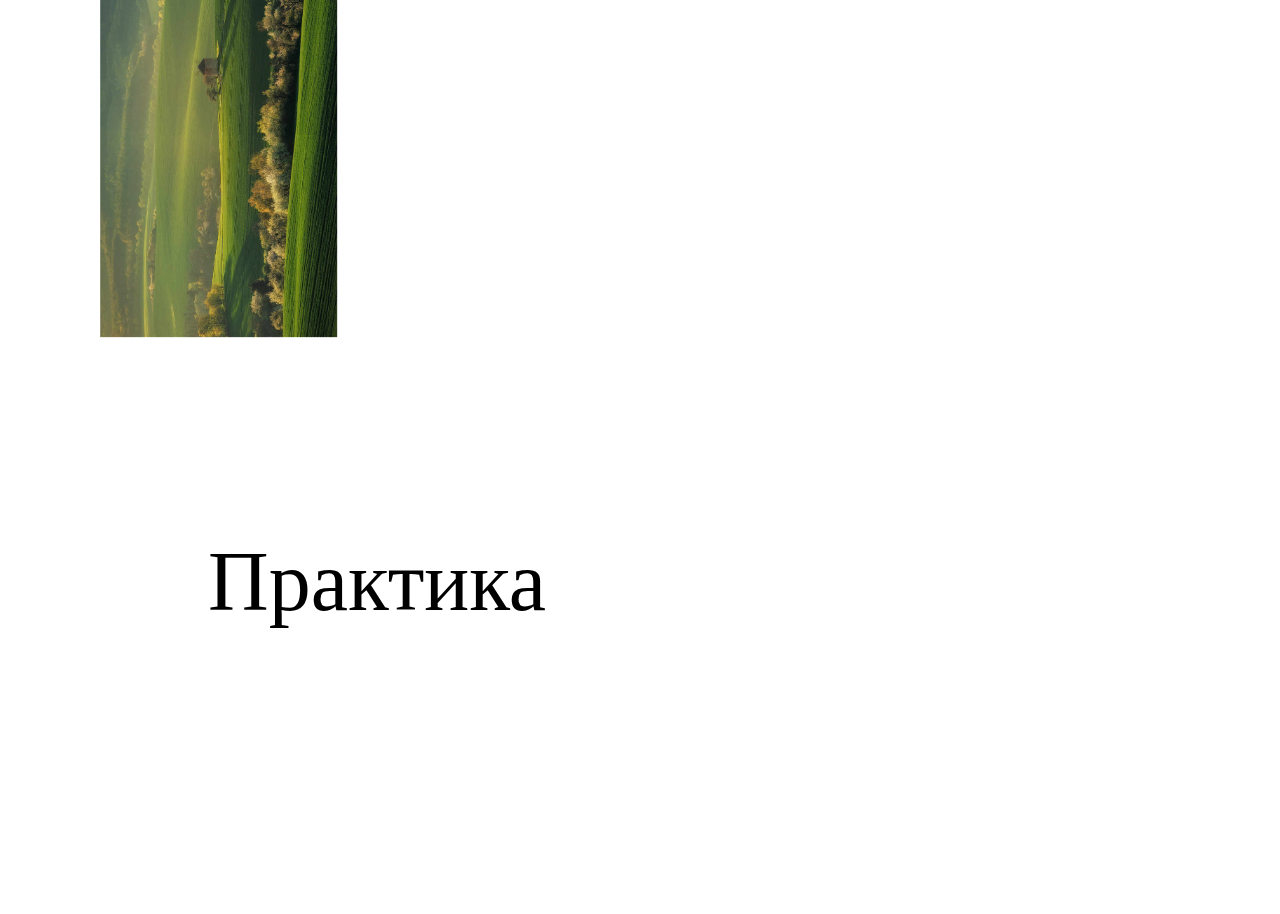
<file: 1 день/index.html>
<!DOCTYPE html>
<html>
<head>
	<meta charset="utf-8">
	<title></title>
	<link rel="stylesheet" type="text/css" href="style/index.css">
</head>
<body>
<img class="image" src="image\travel-photo_dk.jpg">
<p>Практика</p>
</body>
</html>
</file>
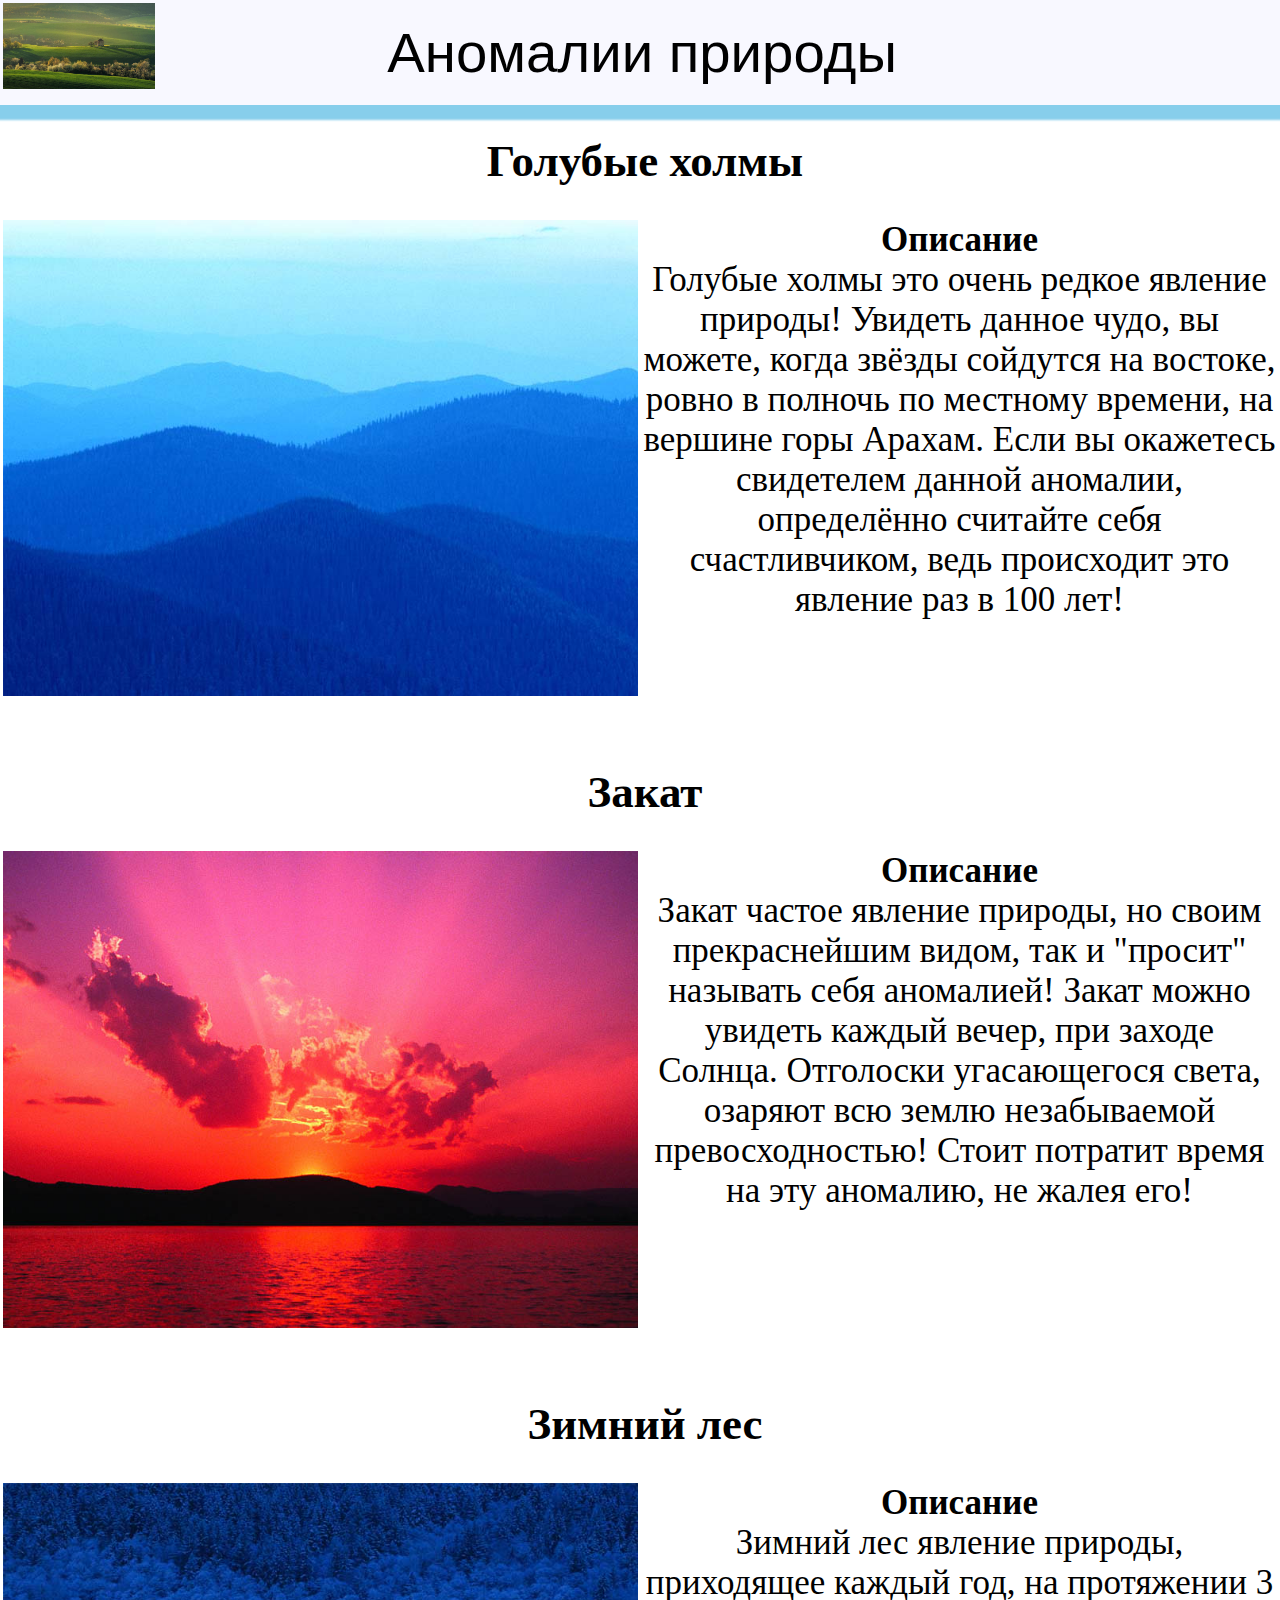
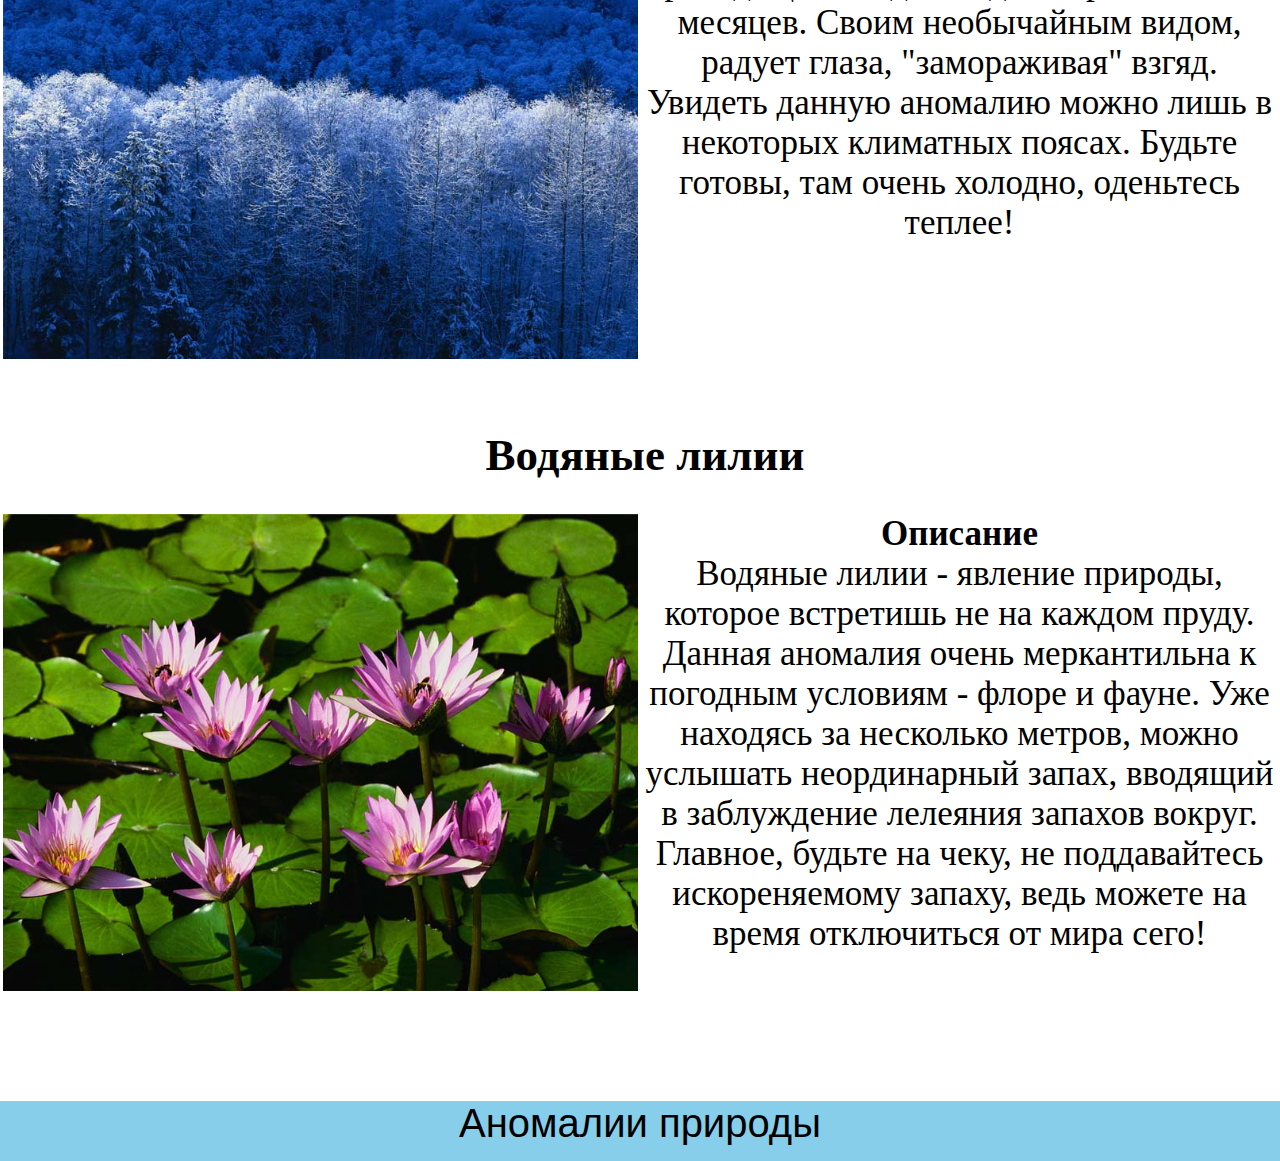
<file: 1 день/sait.html>
<!DOCTYPE html>
<html>
<head>
	<meta charset="utf-8">
	<meta name="viewport" content="width=device-width, initial-scale=1">
	<title></title>
	<link rel="stylesheet" type="text/css" href="style/sait.css">
	<link rel="icon" href="image\travel-photo_dk.jpg">
</head>
<header>
	<div class="hh">
	<table style="width: 100%; vertical-align: bottom; font-family: sans-serif; border="0">
	<div>
	<tr>
		<td style="width: 30%;">
			<a href="#"><img style="width: 40%;" src="image\travel-photo_dk.jpg"></a>
		</td>
		<td>
			<a>Аномалии природы</a>
		</td>
	</div>
</table>
</div>
</header>
<body>
<h1 style="font-size: 45px; margin-left: 10px; text-align: center;">Голубые холмы</h1>
<table width="100%" style="height: 50%; align-items: center;">
	<tr>	
		<td style="width: 50%; font-size: 30px; text-align: left;"><img style="width: 100%" src="image\Голубые холмы.jpg"><p style="margin-left: 10px;">
		</td>
			<td valign="top" style="font-size: 35px; text-align: center; width: 50%;"><b>Описание</b><br>Голубые холмы это очень редкое явление природы! Увидеть данное чудо, вы можете, когда звёзды сойдутся на востоке, ровно в полночь по местному времени, на вершине горы Арахам. Если вы окажетесь свидетелем данной аномалии, определённо считайте себя счастливчиком, ведь происходит это явление раз в 100 лет!</p>
			</td>
	</tr>
</table>
<h1 style="font-size: 45px; margin-left: 10px; text-align: center;">Закат</h1>
<table width="100%" style="height: 50%; align-items: center;">
	<tr>	
		<td style="width: 50%; font-size: 30px; text-align: left;"><img style="width: 100%" src="image\Закат.jpg"><p style="margin-left: 10px;">
		</td>
			<td valign="top" style="font-size: 35px; text-align: center; width: 50%;"><b>Описание</b><br>Закат частое явление природы, но своим прекраснейшим видом, так и "просит" называть себя аномалией! Закат можно увидеть каждый вечер, при заходе Солнца. Отголоски угасающегося света, озаряют всю землю незабываемой превосходностью! Стоит потратит время на эту аномалию, не жалея его!</p>
			</td>
	</tr>
</table>
<h1 style="font-size: 45px; margin-left: 10px; text-align: center;">Зимний лес</h1>
<table width="100%" style="height: 50%; align-items: center;">
	<tr>	
		<td style="width: 50%; font-size: 30px; text-align: left;"><img style="width: 100%" src="image\
			Зима.jpg"><p style="margin-left: 10px;">
		</td>
			<td valign="top" style="font-size: 35px; text-align: center; width: 50%;"><b>Описание</b><br>Зимний лес явление природы, приходящее каждый год, на протяжении 3 месяцев. Своим необычайным видом, радует глаза, "замораживая" взгяд. Увидеть данную аномалию можно лишь в некоторых климатных поясах. Будьте готовы, там очень холодно, оденьтесь теплее!</p>
			</td>
	</tr>
</table>
<h1 style="font-size: 45px; margin-left: 10px; text-align: center;">Водяные лилии</h1>
<table width="100%" style="height: 50%; align-items: center;">
	<tr>	
		<td style="width: 50%; font-size: 30px; text-align: left;"><img style="width: 100%" src="image\
			Водяные лилии.jpg"><p style="margin-left: 10px;">
		</td>
			<td valign="top" style="font-size: 35px; text-align: center; width: 50%;"><b>Описание</b><br>Водяные лилии - явление природы, которое встретишь не на каждом пруду. Данная аномалия очень меркантильна к погодным условиям - флоре и фауне. Уже находясь за несколько метров, можно услышать неординарный запах, вводящий в заблуждение лелеяния запахов вокруг. Главное, будьте на чеку, не поддавайтесь искореняемому запаху, ведь можете на время отключиться от мира сего!</p>
			</td>
	</tr>
</table>
<footer>
     <div id=foots class="foot">
         <p style="color: black; font-size: 40px;">Аномалии природы</p>
         <table style="margin-top: -25px;">
         </table>
     </div>
    </footer>
</body>
</html>
</file>
<file: 1 день/style/index.css>
html{
	--spacing: 100px;
}
.image{
	width: calc(100%/3);
	transform: rotate(calc(90deg*4 - 90deg));
}
p{
	font-size: calc(5vw + 20px);
	padding: calc(var(--spacing)*2);
}
</file>
<file: 1 день/style/sait.css>
html {
	overflow-x: hidden;
}
body {
	margin: 0px;
}
.hh {
   font-family: Arial, Helvetica, sans-serif;                                                                        
   color: black;
   margin-top: 0;
   border: none;
   width: 100%;
   font-size: calc((1.5vh + 1.5vw) / 2 + 40px);
}
.hh a{
   color: black;
   text-decoration: none;
}
.hh a:hover{
    color: skyblue;
    margin-top: 0;
}
.hh{
  background-color: ghostwhite;
  box-shadow: 4px 5px 2px 10px skyblue;
}
.foot{
   background-color: skyblue;
   color: white;
   font-family: Arial, Helvetica, sans-serif;
   font-size: 40px;
   text-align: center;
   margin-top: 70px;
}
@media screen and (max-width: 500){
  img{
    width: 40%;
  }
}
</file>
